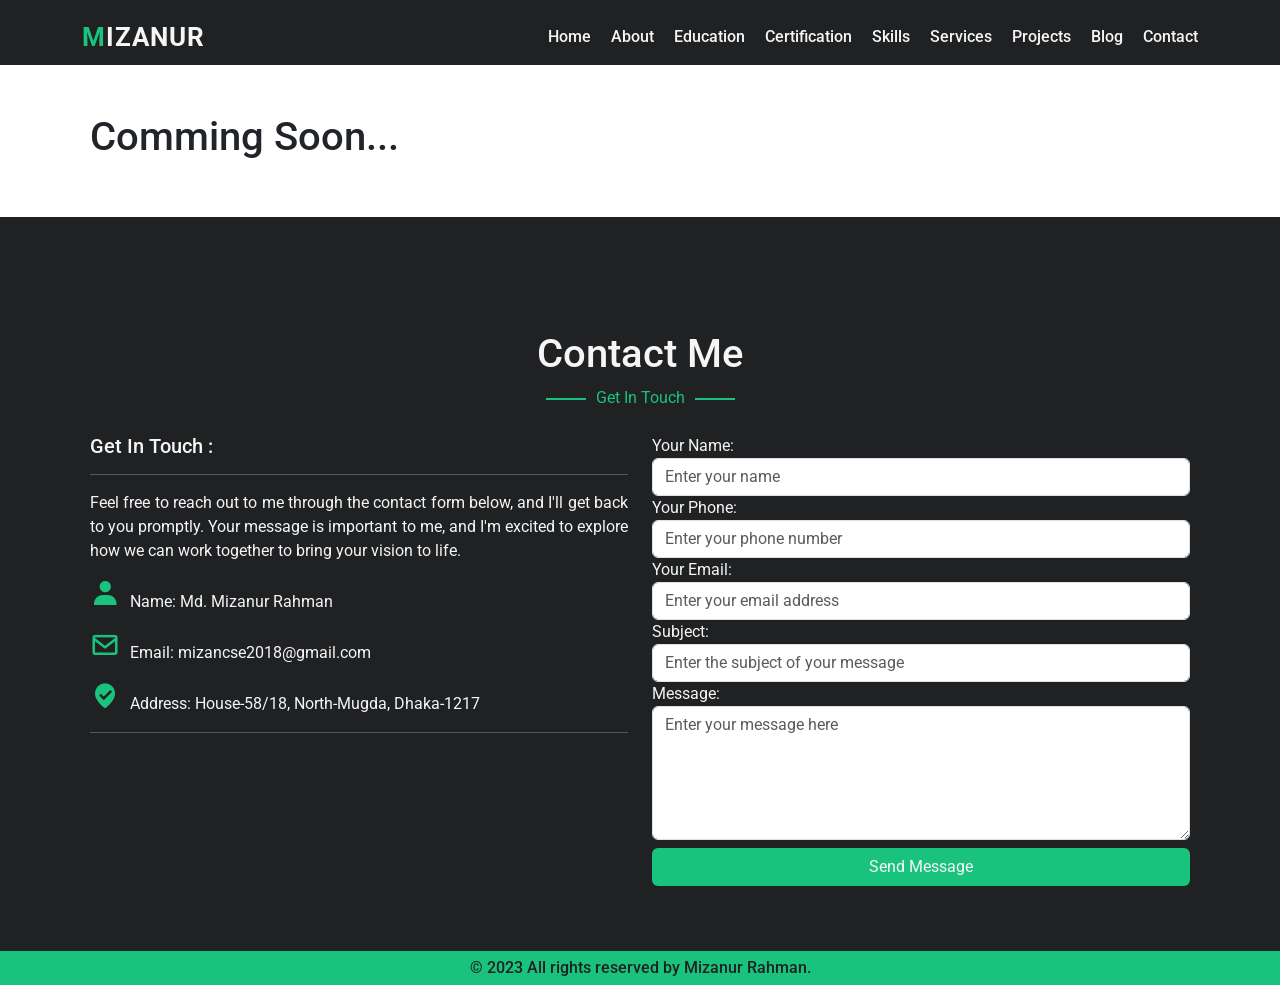
<file: blog.html>
<!DOCTYPE html>
<html lang="en">
<head>
    <meta charset="UTF-8">
    <meta name="viewport" content="width=device-width, initial-scale=1.0">

    <title>Mizanur's Portfolio</title>
    <link rel="icon" type="image/png" href="assets/img/mizanicon.png">
    <link rel="stylesheet" href="https://unpkg.com/boxicons@2.1.4/css/boxicons.min.css">
    <link rel="stylesheet" href="https://cdnjs.cloudflare.com/ajax/libs/font-awesome/6.4.0/css/all.min.css" integrity="sha512-iecdLmaskl7CVkqkXNQ/ZH/XLlvWZOJyj7Yy7tcenmpD1ypASozpmT/E0iPtmFIB46ZmdtAc9eNBvH0H/ZpiBw==" crossorigin="anonymous" referrerpolicy="no-referrer" />
    <link rel="stylesheet" href="https://cdnjs.cloudflare.com/ajax/libs/font-awesome/6.0.0-beta3/css/all.min.css">
    <link rel="stylesheet" href="https://cdn.jsdelivr.net/npm/bootstrap@5.0.2/dist/css/bootstrap.min.css" integrity="sha384-EVSTQN3/azprG1Anm3QDgpJLIm9Nao0Yz1ztcQTwFspd3yD65VohhpuuCOmLASjC" crossorigin="anonymous">
    <link rel="stylesheet" href="assets/css/style.css">
</head>
<body>
<!-- header start -->
<section class="header sticky-top">
    <div class="container">
        <div class="menu">
            <a href="index.html">
                <div class="logo"><span>M</span>IZANUR</div>
            </a>
            <ul class="navlist">
                <li><a href="index.html">Home</a></li>
                <li><a href="index.html#about">About</a></li>
                <li><a href="index.html#education">Education</a></li>
                <li><a href="index.html#certification">Certification</a></li>
                <li><a href="index.html#skills">Skills</a></li>
                <li><a href="index.html#services">Services</a></li>
                <li><a href="index.html#projects">Projects</a></li>
                <li><a href="blog.html">Blog</a></li>
                <li><a href="#contact">Contact</a></li>
            </ul>
            <div id="menu-icon" class='bx bx-menu'></div>
        </div>
    </div>
</section>
<!-- header end -->
<script>
    // nav toggle
    let menuIcon = document.querySelector("#menu-icon");
    let navList = document.querySelector(".navlist");

    menuIcon.onclick = () => {
        menuIcon.classList.toggle("bx-x");
        navList.classList.toggle("open");
    };
</script>
<!-- home start -->
<section id="blog" class="blog">
    <div class="container">
        <div class="row px-2 py-5">
            <div class="col-12">
                <h1 class="text-dark">Comming Soon...</h1>
            </div>
        </div>
    </div>
</section>
<!-- home end -->
<!-- contact start -->
<section id="contact" class="contact">
    <div class="container">
        <div class="row px-2">
            <h1 class="text-center pt-5">Contact Me</h1>
            <span class="text-center pb-4">Get In Touch</span>
            <div class="col-12 col-sm-12 col-md-6 col-lg-6">
                <h5>Get In Touch :</h5>
                <hr>
                <p>Feel free to reach out to me through the contact form below, and I'll get back to you promptly. Your message is important to me, and I'm excited to explore how we can work together to bring your vision to life.</p>
                <div class="contact-icons">
                    <div class="contact-box">
						<p><i class='bx bxs-user'></i>Name: Md. Mizanur Rahman</p>
						<p><i class='bx bx-envelope' ></i>Email: mizancse2018@gmail.com</p>
						<p><i class='bx bxs-been-here'></i>Address: House-58/18, North-Mugda, Dhaka-1217</p>
                    </div>
                </div>
                <hr>
            </div>
            <div class="col-12 col-sm-12 col-md-6 col-lg-6">
                <form action="#" method="post" class="contact-form">
                    <div class="form-group">
                        <label for="name">Your Name:</label>
                        <input type="text" id="name" name="name" class="form-control" placeholder="Enter your name" required>
                    </div>
                    <div class="form-group">
                        <label for="phone">Your Phone:</label>
                        <input type="tel" id="phone" name="phone" class="form-control" placeholder="Enter your phone number" required>
                    </div>
                    <div class="form-group">
                        <label for="email">Your Email:</label>
                        <input type="email" id="email" name="email" class="form-control" placeholder="Enter your email address" required>
                    </div>
                    <div class="form-group">
                        <label for="subject">Subject:</label>
                        <input type="text" id="subject" name="subject" class="form-control" placeholder="Enter the subject of your message" required>
                    </div>
                    <div class="form-group">
                        <label for="message">Message:</label>
                        <textarea id="message" name="message" class="form-control" rows="5" placeholder="Enter your message here" required></textarea>
                    </div>
                    <div class="btn-box text-center pt-2">
                        <a href="#" class="btn form-control">Send Message</a>
                    </div>
                </form>
            </div>
        </div>
    </div>
</section>
<!-- contact end -->
<!-- footer start -->
<section class="footer text-center">
    <span>&copy; 2023 All rights reserved by Mizanur Rahman.</span>
</section>
<!-- footer end -->

<script src="https://cdn.jsdelivr.net/npm/bootstrap@5.0.2/dist/js/bootstrap.bundle.min.js" integrity="sha384-MrcW6ZMFYlzcLA8Nl+NtUVF0sA7MsXsP1UyJoMp4YLEuNSfAP+JcXn/tWtIaxVXM" crossorigin="anonymous"></script>
<script src="assets/js/script.js"></script>
</body>
</html>
</file>
<file: assets/css/style.css>
@import url('https://fonts.googleapis.com/css2?family=Roboto:ital,wght@0,100;0,300;0,400;0,500;0,700;0,900;1,100;1,300;1,400;1,500;1,700;1,900&display=swap');
* {
    padding: 0;
    margin: 0;
    box-sizing: border-box;
    list-style: none;
    scroll-behavior: smooth;
    text-decoration: none;
}
:root {
    --text-color:#f5f5f5;
    --hover-color:#19c37d;
    --second-hover-color:#81e3bb;
    --bg-color:#202123;
    --second-bg-color:#343541;
    --big-font:2.5rem;
    --normal-font:2rem;
    --medium-font:1.4rem;
    --small-font:0.7em;
    --noen-box-shadow:0 0 .5rem #19c37d;
    --text-shadow-color:rgba(25, 195, 125, 0.6);
    --h2-font:3rem;
}
/* For webkit-based browsers (Chrome, Safari) */
::-webkit-scrollbar {
    height: 0;
    width: 0.5rem;
}

::-webkit-scrollbar-track {
    background: var(--second-bg-color);
}

::-webkit-scrollbar-thumb {
    background: var(--hover-color);
    border-radius: 5rem;
}

* {
    scrollbar-color: var(--hover-color) var(--second-bg-color);
    scrollbar-width: thin;
}

body {
    font-family: 'Roboto', sans-serif;
    color: var(--text-color);
}
p {
    text-align: justify;
}
span {
    color: var(--hover-color);
}


/* header start */
.header {
    background-color: var(--bg-color);
    transition: background-color 0.3s ease;
}
.header .menu{
    display: flex;
    align-items: center;
    justify-content: space-between;
    width: 100%;
    padding-top: 10px;
}
.header ul {
    padding-top: 15px;
}
.header ul li a {
    font-size: 16px;
    text-decoration: none;
    color: var(--text-color);
}
.logo {
    font-size: 26px;
    font-weight: 700;
    letter-spacing: 1px;
}
.navlist {
    display: flex;
}
.navlist a {
    color: var(--text-color);
    font-weight: 500;
    padding:20px;
    color: inherit;
}
.navlist a:last-child {
    padding-right: 0;
}
.navlist a:hover {
    color: var(--hover-color);
    text-shadow: 0px 0px 10px var(--text-shadow-color),0px 0px 20px var(--text-shadow-color);
}
.header.sticky {
    background-color: var(--hover-color);
}
.header.sticky .logo span {
    color: var(--bg-color);
}
.header.sticky .navlist a:hover {
    color: var(--bg-color);
    text-shadow: 0px 0px 10px rgba(32, 33, 35, 0.3),0px 0px 20px rgba(32, 33, 359, 0.6);
}
.menu a {
    text-decoration: none;
    color: var(--text-color);
}
#menu-icon {
    font-size: 1.8rem;
    z-index: 10001;
    cursor: pointer;
    margin-left: 25px;
    background: var(--hover-color);
    border-radius: 1px;
    color: var(--second-bg-color);
    display: none;
}
/* header end */
/* home start */
.home {
    min-height: 100vh;
    padding-top: 200px;
    background-color: var(--bg-color);
}
.home .home-left h1 {
    font-size:var(--big-font);
    font-weight: 700 ;
}
.home .home-left .change-text {
    font-size: 1.5rem;
    font-weight: 600;
}
.home .home-left .change-text h3 {
    display: inline-flex;
    margin: 0;
    vertical-align: top;
}
.home .home-left .change-text h3 .word {
    position: absolute;
    display: flex;
    opacity: 0;
}
.home .home-left .change-text h3 .word .letter {
    transform-origin: center center 25px;
}
.home .home-left .change-text h3 .word .letter.out {
    transform: rotateX(90deg);
    transition: 0.4s cubic-bezier(0.6, 0, 0.7, 0.2);
}

.home .home-left .change-text h3 .word .letter.in {
    transition: 0.38s ease;
}
.home .home-left .change-text h3 .word .letter.behind {
    transform: rotateX(-90deg);
}
.home .home-right .img-box img {
    padding-top: 0;
    border-radius: 50%;
    border: 3px solid var(--hover-color);
    width: 300px;
    height: 300px;
    background-color: var(--bg-color);
    box-shadow: 0px 0px 10px var(--text-shadow-color),0px 0px 20px var(--text-shadow-color);
}
.btn-box a{
    background: var(--hover-color);
    color: var(--text-color);
}
.btn-box a:hover{
    color: var(--hover-color);
    background-color: var(--bg-color);
    box-shadow: 0px 0px 10px var(--text-shadow-color),0px 0px 20px var(--text-shadow-color);
}
.btn-out {
    background-color: var(--bg-color);
    border: 2px solid var(--hover-color);
    border-radius: 5px;
    padding: 10px 20px;
    display: inline-block;
}
.btn-out a{
    text-decoration: none;
    color: var(--hover-color);
}
.btn-out:hover {
    box-shadow: 0px 0px 10px var(--text-shadow-color),0px 0px 20px var(--text-shadow-color);
}
.email-info h5 {
    font-size: 16px;
}
.social-icons {
    padding-top: 1rem;
    display: flex;
    justify-content: space-between;
    width: 200px;
    height: 40px;
}
.social-icons a {
    display: inline-flex;
    text-decoration: none;
    width: 40px;
    height: 100%;
    justify-content: center;
    align-items: center;
    background: var(--bg-color);
    color: var(--hover-color);
    border: 2px solid var(--hover-color);
    transition: 0.6s;
    box-shadow: 0 0 0.3rem var(--noen-box-shadow);
    border-radius: 3px;
    position: relative;
    z-index: 1;
    overflow: hidden;
}
.social-icons a:hover {
    color: var(--bg-color);
}
.social-icons a::before {
    content: "";
    position: absolute;
    left: 0;
    top: 0;
    width: 0;
    height: 100%;
    background: var(--hover-color);
    transition: 0.6s;
    z-index: -1;
}
.social-icons a:hover::before {
    width: 100%;
}
/* home end */
/* about start */
.about {
    background-color: var(--bg-color);
    padding: 45px 0px;
    color: var(--text-color);
}
.about span::before,
.about span::after {
    content: " ";
    display: inline-block;
    width: 40px;
    height: 2px;
    background-color: var(--hover-color);
    vertical-align: middle;
}
.about span::before {
    margin-right: 10px;
}
.about span::after {
    margin-left: 10px;
}
.about .about-left .img-box img {
    width: 100%;
    height: 400px;
    border-radius: 5%;
    box-shadow: 0 0 10px rgba(0, 0, 0, 0.2);
    box-shadow: 0px 0px 10px var(--text-shadow-color),0px 0px 20px var(--text-shadow-color);
}
.about .about-right {
    height: 400px;
    border: 2px solid var(--hover-color);
    border-top-right-radius: 18%;
    border-bottom-left-radius: 18%;
    padding: 50px 40px ;
}
/* about end */

.skills {
    background-color: var(--bg-color);
    padding: 65px 0px;
    color: var(--text-color);
}
.skills span::before,
.skills span::after {
    content: " ";
    display: inline-block;
    width: 40px;
    height: 2px;
    background-color: var(--hover-color);
    vertical-align: middle;
}
.skills span::before {
    margin-right: 10px;
}
.skills span::after {
    margin-left: 10px;
}
.skills .skill-icons {
    text-align: center;
}
.skills .skill-icons h5 {
    font-size: 16px;
    color: var(--hover-color);
}
.skills .skill-icons i {
    font-size: 65px;
    color: var(--text-color);
    padding: 10px 0;
}
.services {
    background-color: var(--bg-color);
    padding: 65px 0px;
    color: var(--text-color);
}
.services .btn-box a{
    box-shadow: 0px 0px 10px var(--text-shadow-color),0px 0px 20px var(--text-shadow-color);
    color: var(--bg-color);
}
.services .btn-box a:hover{
    color: var(--text-color);
}
.services span::before,
.services span::after {
    content: " ";
    display: inline-block;
    width: 40px;
    height: 2px;
    background-color: var(--hover-color);
    vertical-align: middle;
}
.services span::before {
    margin-right: 10px;
}
.services span::after {
    margin-left: 10px;
}
.services .section-services {
    display: flex;
    justify-content: center;
    gap: 2rem;
}

.services .section-box {
    flex: 1 1 18rem;
    padding: 2rem 1rem;
    text-align: center;
    background: var(--second-bg-color);
    transition: transform 0.4s;
    border-radius: 10px;
    display: flex;
    flex-direction: column;
    justify-content: center;
    align-items: center;
}
.services .section-box:hover {
    transform: translateY(-0.7rem);
}
.services .section-box p {
    padding: 5px 20px;
}
.services .section-box h3 {
    padding-top: 10px;
}
.services .services-icon {
    width: 100px;
    height: 100px;
    border: 2px solid var(--hover-color);
    padding: 2rem;
    background: var(--bg-color);
    display: flex;
    align-items: center;
    justify-content: center;
    font-size: 3rem;
    border-radius: 50%;
    position: relative;
    color: var(--hover-color);
    box-shadow: 0px 0px 10px var(--text-shadow-color), 0px 0px 20px var(--text-shadow-color);
    outline: 3px solid var(--bg-color);
}
.projects {
    background-color: var(--bg-color);
    padding: 65px 0px;
    color: var(--text-color);
}
.projects span::before,
.projects span::after {
    content: " ";
    display: inline-block;
    width: 40px;
    height: 2px;
    background-color: var(--hover-color);
    vertical-align: middle;
}
.projects span::before {
    margin-right: 10px;
}
.projects span::after {
    margin-left: 10px;
}
.projects .btn-box a{
    color: var(--hover-color);
    background-color: var(--bg-color);
    box-shadow: 0px 0px 10px var(--text-shadow-color),0px 0px 20px var(--text-shadow-color);
}
.projects img {
    width: 100%;
    height: 300px;
    border: 1px solid var(--text-color);
}
.projects .project-caption h5 {
    padding-top:10px;
}
.education {
    background-color: var(--bg-color);
    padding: 65px 0px;
    color: var(--text-color);
}
.education span::before,
.education span::after {
    content: " ";
    display: inline-block;
    width: 40px;
    height: 2px;
    background-color: var(--hover-color);
    vertical-align: middle;
}
.education {
    background-color: var(--bg-color);
    padding: 65px 0px;
    color: var(--text-color);
}
.education span::before,
.education span::after {
    content: " ";
    display: inline-block;
    width: 40px;
    height: 2px;
    background-color: var(--hover-color);
    vertical-align: middle;
}
.education span::before {
    margin-right: 10px;
}
.education span::after {
    margin-left: 10px;
}
.education img {
    width: 150px;
    height: 150px;
    border-radius: 50%;
    border: 1px solid var(--text-color);
}
.education .education-caption h5 {
    padding-top:10px;
}

.certification {
    background-color: var(--bg-color);
    padding: 65px 0px;
    color: var(--text-color);
}
.certification span::before,
.certification span::after {
    content: " ";
    display: inline-block;
    width: 40px;
    height: 2px;
    background-color: var(--hover-color);
    vertical-align: middle;
}
.certification span::before {
    margin-right: 10px;
}
.certification span::after {
    margin-left: 10px;
}
.certification .btn-box a{
    color: var(--hover-color);
    background-color: var(--bg-color);
    box-shadow: 0px 0px 10px var(--text-shadow-color),0px 0px 20px var(--text-shadow-color);
}
.certification img {
    width: 100%;
    height: 300px;
    border: 1px solid var(--text-color);
}
.certification .certification-caption h5 {
    padding-top:10px;
}
.contact {
    background-color: var(--bg-color);
    padding: 65px 0px;
    color: var(--text-color);
}
.contact span::before,
.contact span::after {
    content: " ";
    display: inline-block;
    width: 40px;
    height: 2px;
    background-color: var(--hover-color);
    vertical-align: middle;
}
.contact span::before {
    margin-right: 10px;
}
.contact span::after {
    margin-left: 10px;
}
.contact-icons i {
    font-size: 30px;
    color: var(--hover-color);
    padding-right: 10px;
}
.footer {
    background-color: var(--hover-color);
    padding: 5px 0;
}
.footer span {
    color: var(--bg-color);
    font-weight: 500;
}

/* Mobile devices (up to 768px width) */
@media (max-width: 768px) {
    /* nav */
    #menu-icon {
        display: block;
        transition: all 0.4s ease;
    }
    #menu-icon.bx-x {
        transform: rotate(-180deg);
    }
    .navlist {
        display: flex;
        position: absolute;
        top: -1000px;
        right: 0;
        left: 0;
        flex-direction: column;
        background: var(--hover-color);
        text-align: left;
        padding: 0 5%;
        transition: all 0.45s ease;
        width: 50%;
    }
    .navlist a {
        display: block;
        padding-bottom: 1rem;
        font-size: 1rem;
    }
    .navlist a:hover {
        color: var(--bg-color);
    }
    .header.sticky .navlist a:hover {
        color: var(--bg-color);
    }
    .navlist.open {
        top: 100%;
    }
    /* home start */
    .home {
        min-height: 100vh;
        padding-top: 50px;
        background-color: var(--bg-color);
    }
    .home .order-left {
        order: 2;
    }
    .home .order-right {
        order: 1;
    }
    .home .home-left h1 {
        padding-top: 20px;
        font-size:var(--medium-font);
        font-weight: 700 ;
    }
    .home .home-left p {
        font-size:12px;
    }
    .home .home-left .email-info h5 {
        font-size: 15px;
    }
    .home .home-left .change-text h3 {
        font-size:var(--small-font);
        display: inline-flex;
        margin: 0;
        vertical-align: top;
    }
    .home .home-right .img-box img {
        padding-top: 0;
        border-radius: 50%;
        border: 3px solid var(--hover-color);
        width: 200px;
        height: 200px;
        background-color: var(--bg-color);
        box-shadow: 0px 0px 10px var(--text-shadow-color),0px 0px 20px var(--text-shadow-color);
    }
    /* home end */
    /* about start */
    .about {
        background-color: var(--bg-color);
        padding: 20px 0px;
        color: var(--text-color);
    }
    .about span::before,
    .about span::after {
        content: " ";
        display: inline-block;
        width: 40px;
        height: 2px;
        background-color: var(--hover-color);
        vertical-align: middle;
    }
    .about span::before {
        margin-right: 10px;
    }
    .about span::after {
        margin-left: 10px;
    }
    .about .about-left {
        padding-bottom: 20px;
    }
    .about .about-left .img-box img {
        width: 100%;
        height: 100%;
        border-radius: 5%;
        box-shadow: 0 0 10px rgba(0, 0, 0, 0.2);
        box-shadow: 0px 0px 10px var(--text-shadow-color),0px 0px 20px var(--text-shadow-color);
    }
    .about .about-right {
        height: 300px;
        border: 2px solid var(--hover-color);
        border-top-right-radius: 10%;
        border-bottom-left-radius: 10%;
        padding: 10px 10px ;
    }
    .about .about-right p {
        font-size: 12px;
    }
    /* about end */
    /* skills start */
    .skills {
        padding: 20px 0px;
    }
    /* skills end */
    /* education start */
    .education {
        padding: 20px 0px;
    }
    .education .education-caption h5{
        font-size: 15px;
    }
    /* education end */
    /* certification start */
    .certification {
        padding: 20px 0px;
    }
    .certification img {
        width: 100%;
        height: 240px;
    }
    .certification .certification-caption h5 {
        font-size: 15px;
    }
    /* certification end */
    /*services start*/
    .services {
        background-color: var(--bg-color);
        padding: 20px 0px;
        color: var(--text-color);
    }
    /*services end*/
    /*projects start*/
    .projects {
        background-color: var(--bg-color);
        padding: 20px 0px;
        color: var(--text-color);
    }
    /*projects end*/

    /* contact start */
    .contact {
        padding: 20px 0px;
    }
    .contact p {
        font-size: 12px;
    }
    .contact h5 {
        font-size: 15px;
    }
    .contact .contact-icons i {
        font-size: 15px;
    }
    .contact .contact-box {
        font-size: 12px;
    }
    /* contact end */
    /* footer */
    .footer {
        font-size: 12px;
    }

}

/* Tablet devices (768px to 991px width) */
@media (min-width: 769px) and (max-width: 991px) {

    .home .home-left p {
        font-size: 15px;
    }
    .home .home-right .img-box img {
        padding-top: 0;
        border-radius: 50%;
        border: 3px solid var(--hover-color);
        width: 200px;
        height: 200px;
    }
    .about .about-right {
        height: 680px;
        border: 2px solid var(--hover-color);
        border-top-right-radius: 12%;
        border-bottom-left-radius: 12%;
        padding: 20px 20px ;
    }
    .about .about-right p {
        font-size: 15px;
    }
    .certification img {
        width: 100%;
        height: 240px;
    }

}
@media (min-width: 992px) and (max-width: 1399px) {
    .home .home-left p {
        font-size: 15px;
    }
    .home .home-right .img-box img {
        padding-top: 0;
        border-radius: 50%;
        border: 3px solid var(--hover-color);
        width: 300px;
        height: 300px;
    }
    .about .about-right {
        height: 480px;
        border: 2px solid var(--hover-color);
        border-top-right-radius: 12%;
        border-bottom-left-radius: 12%;
        padding: 20px 20px ;
    }
    .about .about-right p {
        font-size: 15px;
    }
    .certification img {
        width: 100%;
        height: 240px;
    }
}
</file>
